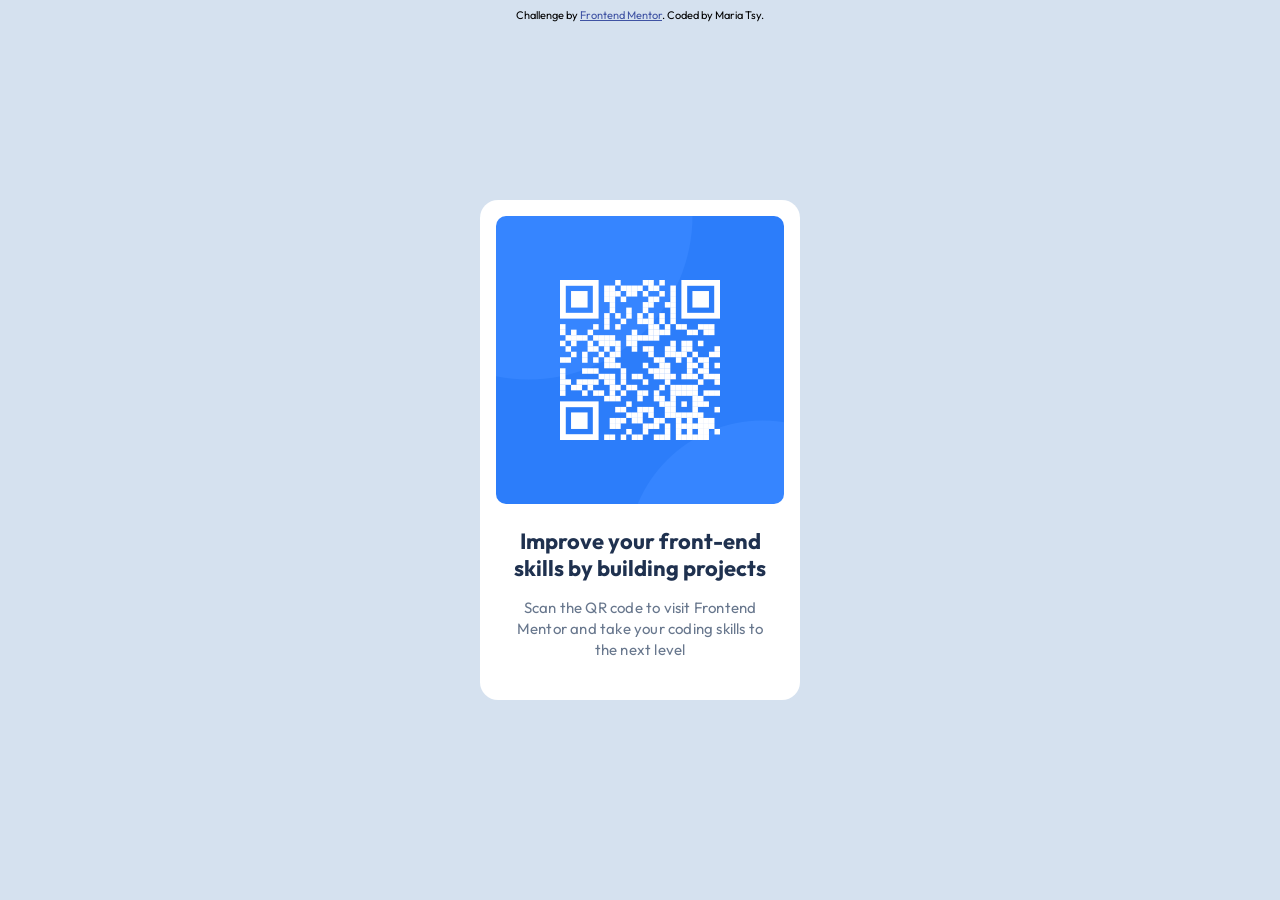
<file: index.html>
<!DOCTYPE html>
<html lang="en">
<head>
  <meta charset="UTF-8">
  <meta name="viewport" content="width=device-width, initial-scale=1.0">
  
  <link rel="icon" type="image/png" sizes="32x32" href="./images/favicon-32x32.png">
  
  <title>Frontend Mentor | QR code component</title>

  <link rel="stylesheet" href="styles.css">

</head>
<body>

  <main>
    <div class="QR-code-container">
      <img src="images/image-qr-code.png" alt="QR-code" width="288" height="288">
      <header>
        <h1>Improve your front-end skills by building projects</h1>
      </header>
      <p>Scan the QR code to visit Frontend Mentor and take your coding skills to the next level</p>
    </div>
  </main>

  <aside>
    <div class="attribution">
      Challenge by <a href="https://www.frontendmentor.io?ref=challenge" target="_blank">Frontend Mentor</a>. 
      Coded by Maria Tsy.
    </div>
  </aside>
  
</body>
</html>
</file>
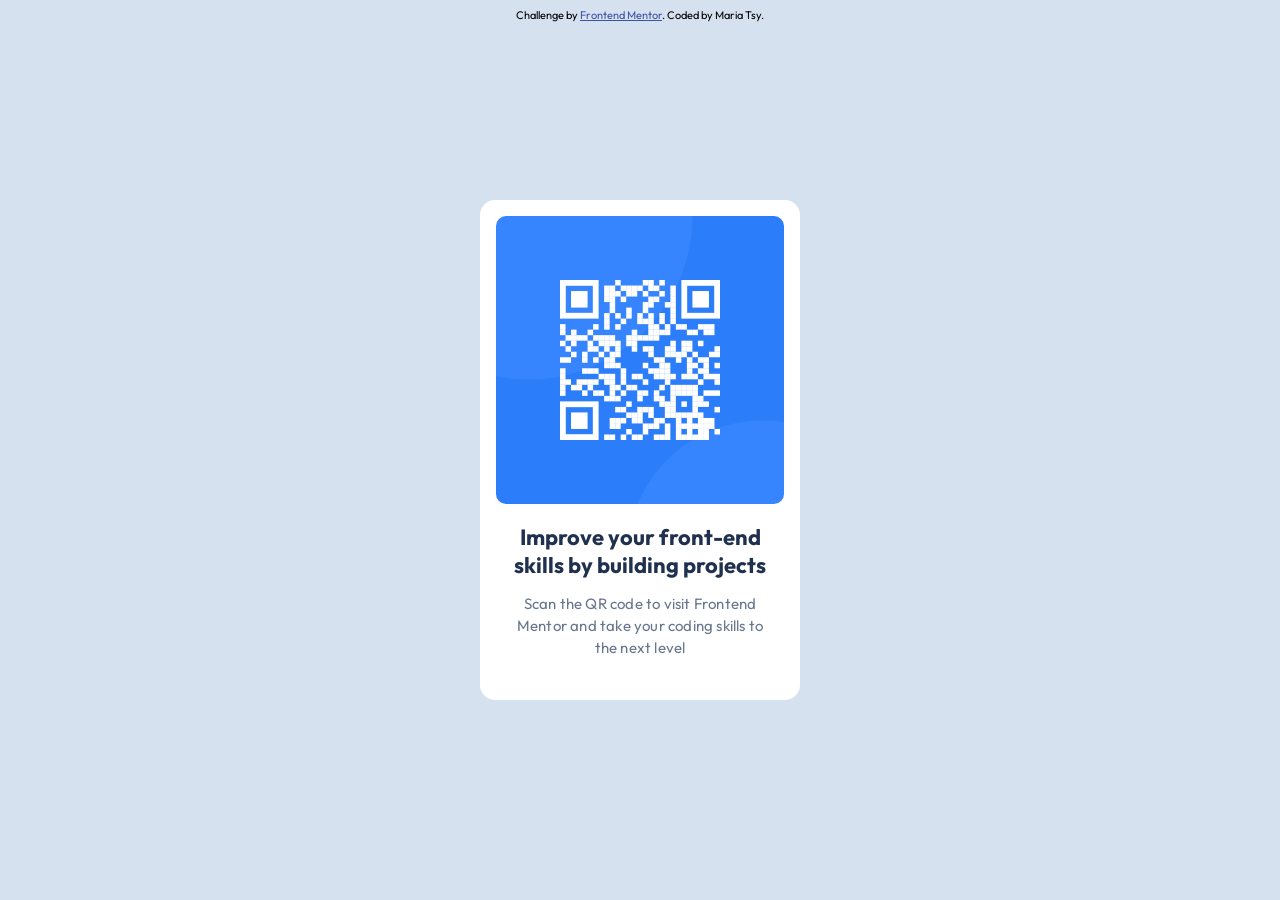
<file: qr-code-component-main/index.html>
<!DOCTYPE html>
<html lang="en">
<head>
  <meta charset="UTF-8">
  <meta name="viewport" content="width=device-width, initial-scale=1.0"> <!-- displays site properly based on user's device -->
  
  <link rel="icon" type="image/png" sizes="32x32" href="./images/favicon-32x32.png">
  
  <link rel="preconnect" href="https://fonts.googleapis.com">
  <link rel="preconnect" href="https://fonts.gstatic.com"> 
  <link href="https://fonts.googleapis.com/css2?family=Outfit:wght@100..900&display=swap" rel="stylesheet">
  
  <title>Frontend Mentor | QR code component</title>

  <style>
    body {
      background-color: #D5E1EF;
      font-family: 'Outfit', sans-serif;
    }

    .QR-code-container {
      position: absolute;
      top: 50%;
      left: 50%;
      transform: translate(-50%, -50%);
      width: 320px;
      height: 500px;
      box-sizing: border-box;
      background-color: white;
      padding: 16px 16px 40px 16px;
      border-radius: 15px;
    }

    img {
      width: 288px;
      height: 288px;
      border-radius: 10px;
    }

    h1 {
      color: #1F314F;
      text-align: center;
      font-size: 22px;
      font-weight: 700;
      letter-spacing: 0px;
    }

    p {
      color: #68778D;
      text-align: center;
      font-size: 15px;
      letter-spacing: 0.2px;
      line-height: 22px;
      width: 270px;
      margin: auto;
    }

    .attribution {
      font-size: 11px;
      text-align: center;

    }
    .attribution a {
      color: hsl(228, 45%, 44%);
    }
  </style>
</head>
<body>

  <div class="QR-code-container">
    <img src="images/image-qr-code.png">
    <h1>Improve your front-end skills by building projects</h1>
    <p>Scan the QR code to visit Frontend Mentor and take your coding skills to the next level</p>
  </div>

  <div class="attribution">
    Challenge by <a href="https://www.frontendmentor.io?ref=challenge" target="_blank">Frontend Mentor</a>. 
    Coded by Maria Tsy</a>.
  </div>
</body>
</html>
</file>
<file: styles.css>
@font-face {
  font-family: 'Outfit-Regular';
  src: url('fonts/Outfit-Regular.woff2') format('woff2'),
  url('fonts/Outfit-Regular.woff') format('woff');
  font-weight: 400;
  font-style: normal;
  font-display: swap;
}

@font-face {
  font-family: 'Outfit-Bold';
  src: url('fonts/Outfit-Bold.woff2') format('woff2'),
  url('fonts/Outfit-Bold.woff') format('woff');
  font-weight: 700;
  font-style: normal;
  font-display: swap;
}

:root {
  /* Colors */
  --page-background: #D5E1EF;
  --qr-code-background: white;
  --header: #1F314F;
  --paragraph: #68778D;
  --anchor: hsl(228, 45%, 44%);
}

body {
  background-color: var(--page-background);
}

.QR-code-container {
  position: absolute;
  top: 50%;
  left: 50%;
  transform: translate(-50%, -50%);
  width: 320px;
  height: 500px;
  box-sizing: border-box;
  background-color: var(--qr-code-background);
  padding: 16px 16px 40px 16px;
  border-radius: 18px;
}

img {
  width: 288px;
  height: 288px;
  border-radius: 10px;
}

h1 {
  font-family: 'Outfit-Bold', 'Segoe UI';
  color: var(--header);
  text-align: center;
  font-size: 22px;
  line-height: 27px;
  letter-spacing: 0px;
  margin-top: 20px;
}

p {
  font-family: 'Outfit-Regular', 'Segoe UI';
  color: var(--paragraph);
  text-align: center;
  font-size: 15px;
  letter-spacing: 0.2px;
  line-height: 21px;
  width: 270px;
  margin: auto;
}

.attribution {
  font-family: 'Outfit-Regular';
  font-size: 11px;
  text-align: center;

}
.attribution a {
  color: var(--anchor);
}
</file>
